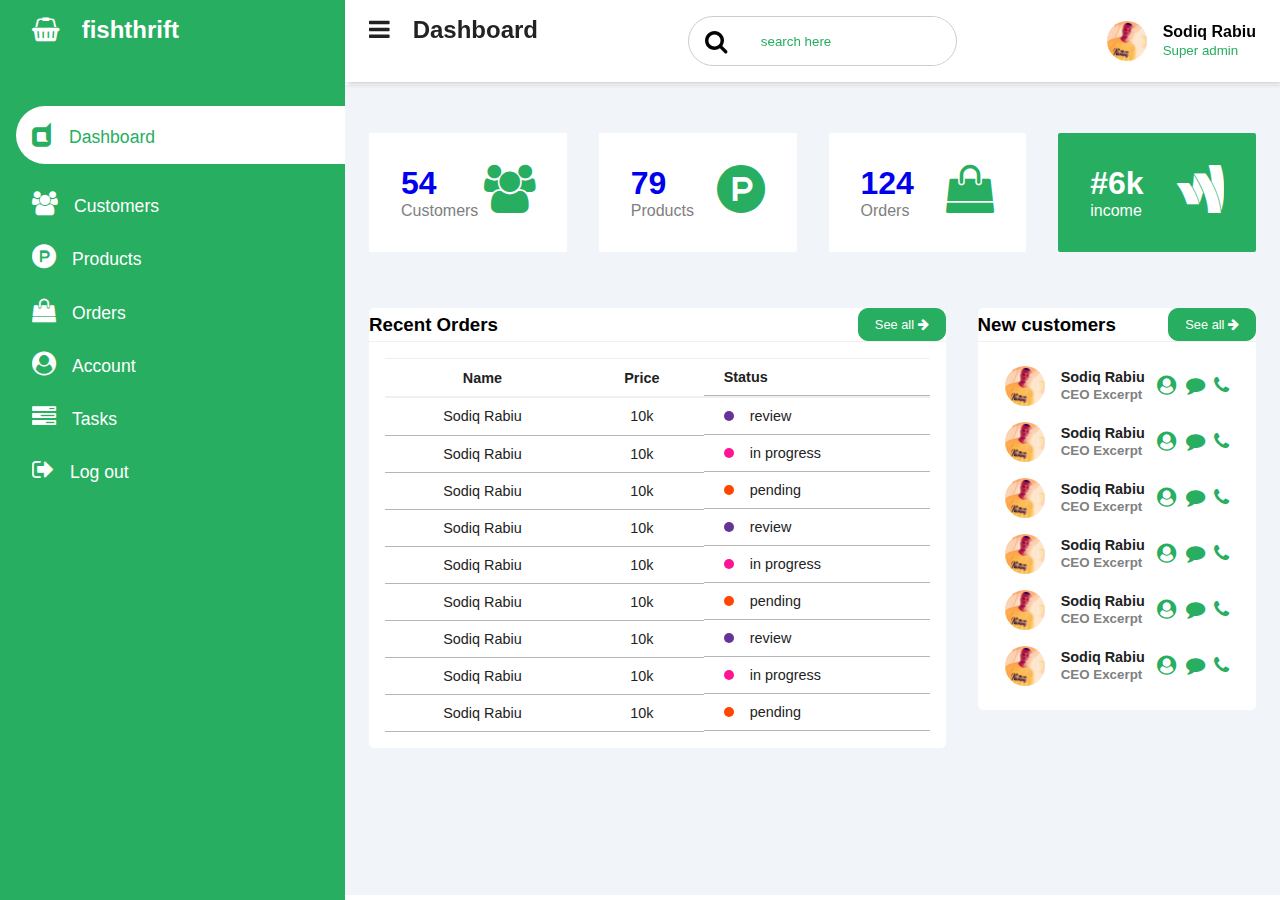
<file: index.html>
<!DOCTYPE html>
<html lang="en">
<head>
    <meta charset="UTF-8">
    <meta http-equiv="X-UA-Compatible" content="IE=edge">
    <meta name="viewport" content="width=device-width, initial-scale=1, maximum-scale=1">

    <link rel="stylesheet" href="https://stackpath.bootstrapcdn.com/font-awesome/4.7.0/css/font-awesome.min.css">

    <link rel="stylesheet" href="adm.css">
    <title>smoke fish</title>
</head>
<body>

    <input type="checkbox" id="nav-toggle">
    <div class="sidebar">
        <div class="sidebar-brand">
            <h2><span class="fa fa-shopping-basket"></span> <span> fishthrift </span></h2>
        </div>

        <div class="sidebar-menu">
            <ul>
                <li>
                    <a href="index.html" class="active"><span class="fa fa-dashcube" ></span><span>Dashboard</span></a>
                </li>
                
                <li>
                    <a href="customers.html"><span class="fa fa-users"></span><span>Customers</span></a>
                </li>

                <li>
                    <a href="product.html"><span class="fa fa-product-hunt"></span><span>Products</span></a>
                </li>

                <li>
                    <a href="order.html"><span class="fa fa-shopping-bag"></span><span>Orders</span></a>
                </li>

                <li>
                    <a href=""><span class="fa fa-user-circle"></span><span>Account</span></a>
                </li>

                <li>
                    <a href=""><span class="fa fa-tasks"></span><span>Tasks</span></a>
                </li>

                <li>
                    <a href=""><span class="fa fa-sign-out"></span><span>Log out</span></a>
                </li>



            </ul>
        </div>
    </div>
          <div class="main-content">
              <header>
                  <h2>
                      <label for="nav-toggle">
                          <span class="fa fa-bars"></span>
                      </label>

                      Dashboard
                  </h2>

                  <div class="search-wrapper">
                      <span class="fa fa-search"></span>
                      <input type="search" placeholder="search here">
                  </div>

                  <div class="user-wrapper">
                      <img src="./images/ishola1.jpg" width="40px" height="40px" alt="">
                        
                      <div>
                          <h4>Sodiq Rabiu</h4>
                          <small>Super admin</small>
                      </div>
                  </div>
              </header>

              <main>
                  <div class="cards">
                      <div class="card-single">
                          <div>
                            <a href="customers.html"><h1>54</h1>
                              <span>Customers</span></a>
                          </div>
                          <div>
                          <span class="fa fa-users"></span>
                      </div>
                  </div>
                  
                  <div class="card-single">
                    <div>
                      <a href="product.html">  <h1>79</h1>
                        <span>Products</span></a>
                    </div>
                    <div>
                    <span class="fa fa-product-hunt"></span>
                </div>
            </div>

            
            
            <div class="card-single">
                <div>
                    <a href="order.html"><h1>124</h1>
                    <span>Orders</span></a>
                </div>
                <div>
                <span class="fa fa-shopping-bag"></span>
            </div>
        </div>
        
        <div class="card-single">
            <div>
                <h1>#6k</h1>
                <span>income</span>
            </div>
            <div>
            <span class="fa fa-google-wallet"></span>
        </div>
    </div>
</div>


            <div class="recent-grid">
                   
                <div class="projects">
                   <div class="card">
                     <div class="card-header">
                            <h3>Recent Orders</h3>

                         <a href="order.html">   <button>See all <span class="fa fa-arrow-right"></span></button></a>
                     </div>

                     <div class="card-body">
                        <div class="table-resposible">
                         <table width="100%">
                            
                             <thead>
                                 <tr>
                                     <td>Name</td>
                                     <td>Price</td>
                                     <td>Status</td>
                                 </tr>
                             </thead>

                             <tbody>

                                   <tr>
                                       <td>Sodiq Rabiu</td>
                                       <td>10k </td>
                                        <td><span class="status purple"></span>
                                        review
                                        </td>
                                   </tr>

                                   <tr>
                                   <td>Sodiq Rabiu</td>
                                   <td>10k</td>
                                   <td>
                                     <span class="status pink"></span>
                                     in progress
                                    </td>
                                   </tr>

                                   <tr>
                                    <td>Sodiq Rabiu </td>
                                    <td>10k </td>
                                    <td>
                                        <span class="status orange"></span>
                                    pending
                                    </td>
                                   </tr>
 
       
                                   

                                   <tr>
                                       <td>Sodiq Rabiu</td>
                                       <td>10k </td>
                                        <td><span class="status purple"></span>
                                        review
                                        </td>
                                   </tr>

                                   <tr>
                                   <td>Sodiq Rabiu</td>
                                   <td>10k</td>
                                   <td>
                                     <span class="status pink"></span>
                                     in progress
                                    </td>
                                   </tr>

                                   <tr>
                                    <td>Sodiq Rabiu </td>
                                    <td>10k </td>
                                    <td>
                                        <span class="status orange"></span>
                                    pending
                                    </td>
                                   </tr>       


                                   

                                <tr>
                                    <td>Sodiq Rabiu</td>
                                    <td>10k </td>
                                     <td><span class="status purple"></span>
                                     review
                                     </td>
                                </tr>

                                <tr>
                                <td>Sodiq Rabiu</td>
                                <td>10k</td>
                                <td>
                                  <span class="status pink"></span>
                                  in progress
                                 </td>
                                </tr>

                                <tr>
                                 <td>Sodiq Rabiu </td>
                                 <td>10k </td>
                                 <td>
                                     <span class="status orange"></span>
                                 pending
                                 </td>
                                </tr>     




                             </tbody>
                         </table>

                         </div>
                     </div>
                   </div>
                </div>

                <div class="customers">

                    <div class="card">
                        <div class="card-header">
                               <h3>New customers</h3>
   
                              <a href="customers.html"> <button>See all <span class="fa fa-arrow-right"></span></button></a>
                        </div>
   
                        <div class="card-body">

                            <div class="customer">
                                <div class="info">

                                <img src="./images/ishola1.jpg" width="40px" height="40px" alt="">

                                    <div>
                                        <h4>Sodiq Rabiu</h4>
                                        <small>CEO Excerpt</small>
                                    </div>
                           </div>
                           <div class="contact">
                               <span class="fa fa-user-circle"></span>
                               <span class="fa fa-comment"></span>
                               <span class="fa fa-phone"></span>
                           </div>
                        </div>


                        <div class="customer">
                            <div class="info">                                
                            <img src="./images/ishola1.jpg" width="40px" height="40px" alt="">
                                <div>

                                    <h4>Sodiq Rabiu</h4>
                                    <small>CEO Excerpt</small>
                                </div>
                       </div>
                       <div class="contact">
                           <span class="fa fa-user-circle"></span>
                           <span class="fa fa-comment"></span>
                           <span class="fa fa-phone"></span>
                       </div>
                    </div>
                

                    <div class="customer">
                                <div class="info">

                        <img src="./images/ishola1.jpg" width="40px" height="40px" alt="">
                                    <div>

                                <h4>Sodiq Rabiu</h4>
                                <small>CEO Excerpt</small>
                            </div>
                   </div>
                   <div class="contact">
                       <span class="fa fa-user-circle"></span>
                       <span class="fa fa-comment"></span>
                       <span class="fa fa-phone"></span>
                   </div>
                </div>
            

                <div class="customer">
                    <div class="info">

                    <img src="./images/ishola1.jpg" width="40px" height="40px" alt="">
                        <div>

                            <h4>Sodiq Rabiu</h4>
                            <small>CEO Excerpt</small>
                        </div>
               </div>
               <div class="contact">
                   <span class="fa fa-user-circle"></span>
                   <span class="fa fa-comment"></span>
                   <span class="fa fa-phone"></span>
               </div>
            </div>
        

            <div class="customer">
                        <div class="info">

                <img src="./images/ishola1.jpg" width="40px" height="40px" alt="">
                            <div>

                        <h4>Sodiq Rabiu</h4>
                        <small>CEO Excerpt</small>
                    </div>
           </div>
           <div class="contact">
               <span class="fa fa-user-circle"></span>
               <span class="fa fa-comment"></span>
               <span class="fa fa-phone"></span>
           </div>
        </div>

        
        <div class="customer">
            <div class="info">

    <img src="./images/ishola1.jpg" width="40px" height="40px" alt="">
                <div>

            <h4>Sodiq Rabiu</h4>
            <small>CEO Excerpt</small>
        </div>
</div>
<div class="contact">
   <span class="fa fa-user-circle"></span>
   <span class="fa fa-comment"></span>
   <span class="fa fa-phone"></span>
</div>
</div>
    



                    </div>

                </div>
            </div>
          </div>

              </main>

          </div>
</body>
</html>
</file>
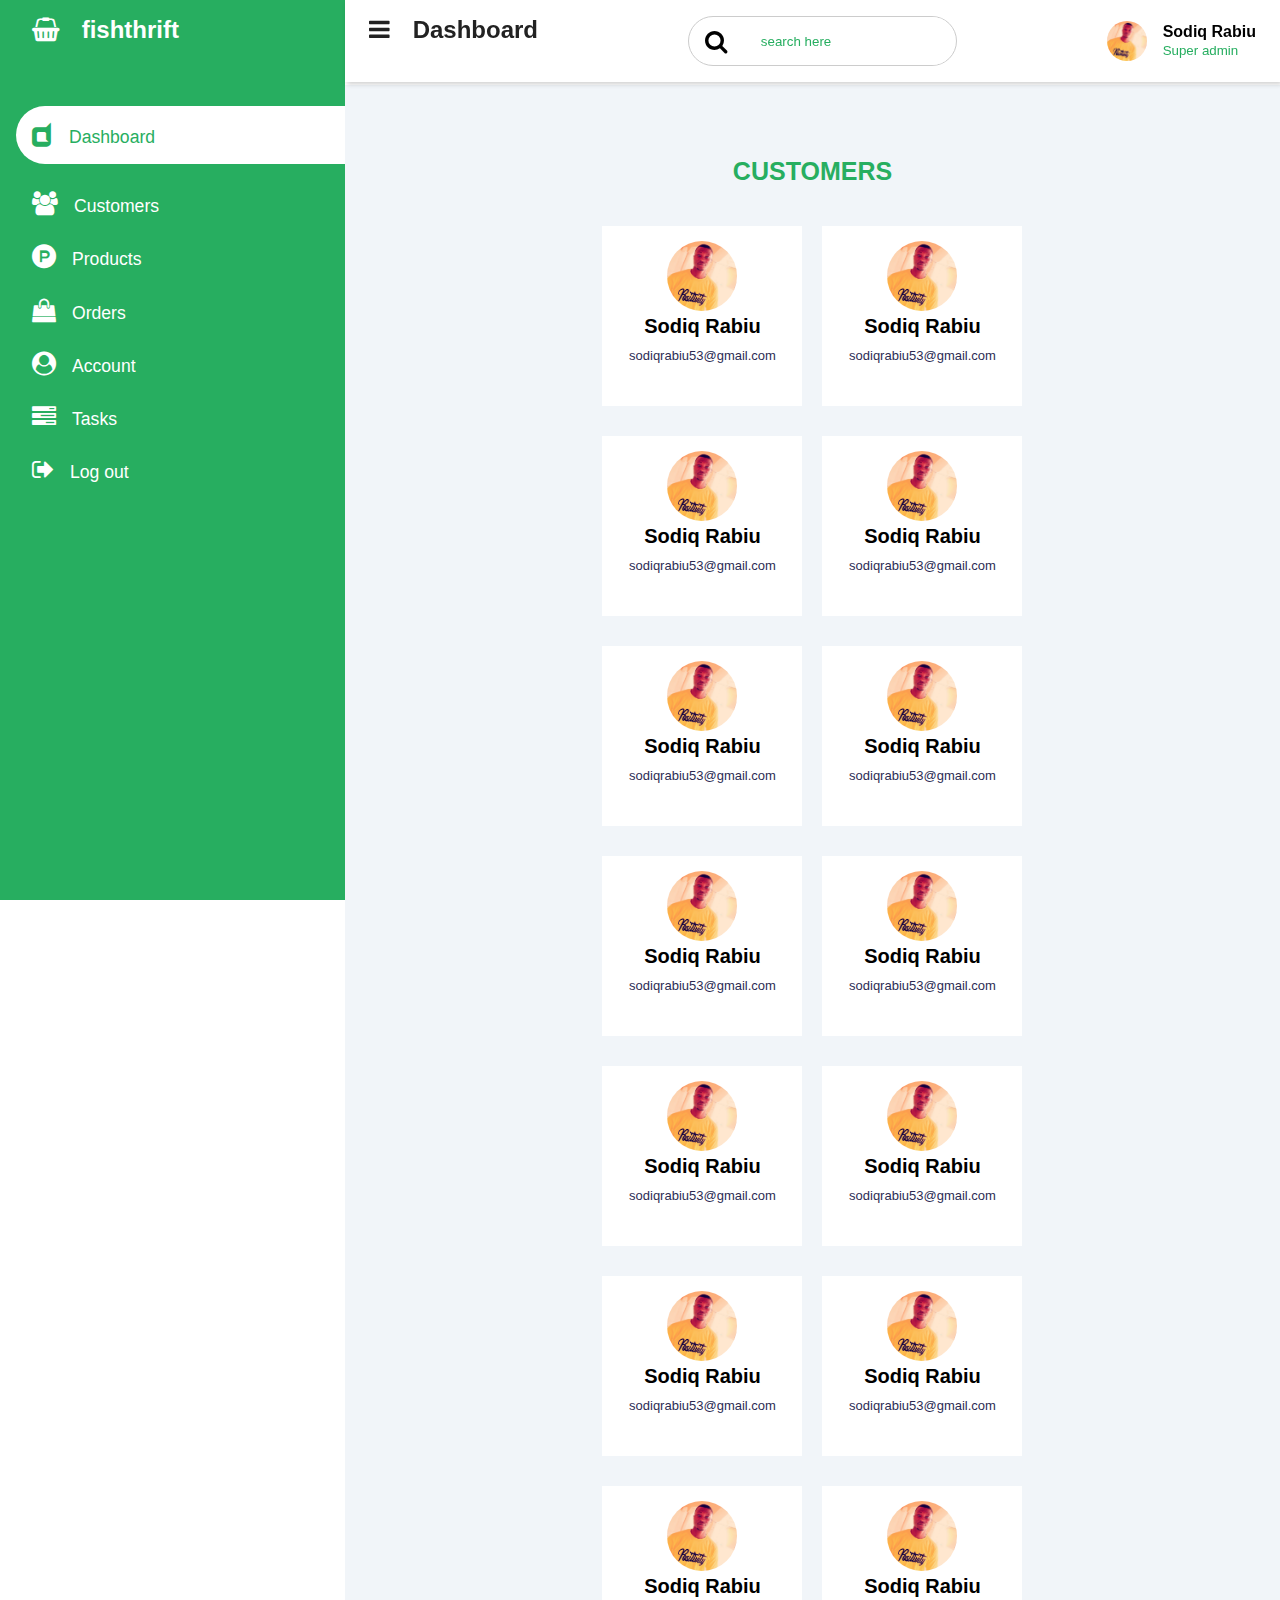
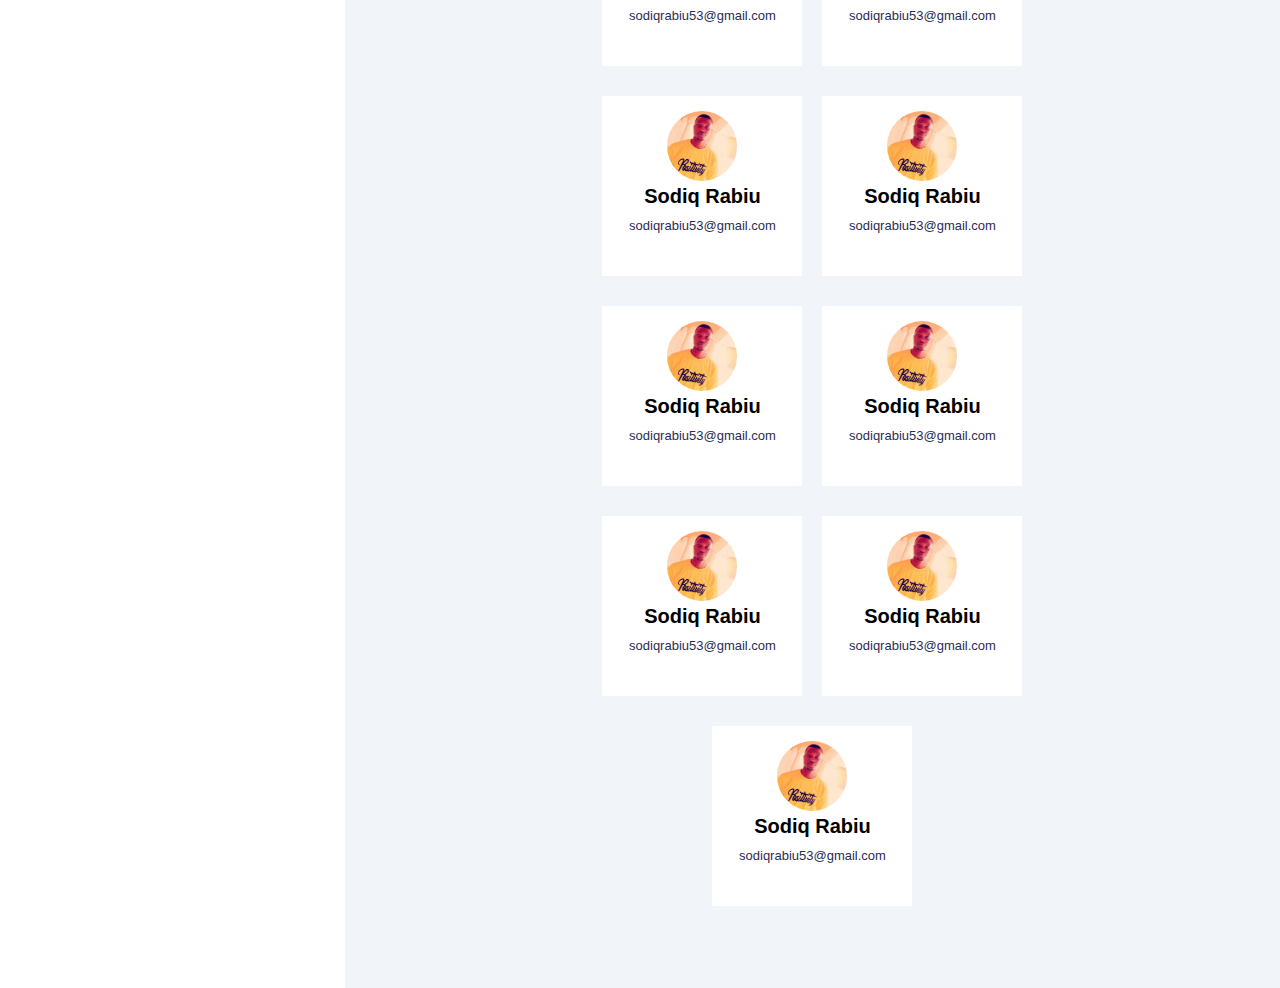
<file: customers.html>
<!DOCTYPE html>
<html lang="en">
<head>
    <meta charset="UTF-8">
    <meta http-equiv="X-UA-Compatible" content="IE=edge">
    <meta name="viewport" content="width=device-width, initial-scale=1, maximum-scale=1">

    <link rel="stylesheet" href="https://stackpath.bootstrapcdn.com/font-awesome/4.7.0/css/font-awesome.min.css">

    <link rel="stylesheet" href="adm.css">
    <title>Customers</title>
</head>
<body>

    <input type="checkbox" id="nav-toggle">
    <div class="sidebar">
        <div class="sidebar-brand">
            <h2><span class="fa fa-shopping-basket"></span> <span> fishthrift </span></h2>
        </div>

        <div class="sidebar-menu">
            <ul>
                <li>
                    <a href="index.html" class="active"><span class="fa fa-dashcube" ></span><span>Dashboard</span></a>
                </li>
                
                <li>
                    <a href="customers.html"><span class="fa fa-users"></span><span>Customers</span></a>
                </li>

                <li>
                    <a href="product.html"><span class="fa fa-product-hunt"></span><span>Products</span></a>
                </li>

                <li>
                    <a href="order.html"><span class="fa fa-shopping-bag"></span><span>Orders</span></a>
                </li>

                <li>
                    <a href=""><span class="fa fa-user-circle"></span><span>Account</span></a>
                </li>

                <li>
                    <a href=""><span class="fa fa-tasks"></span><span>Tasks</span></a>
                </li>

                <li>
                    <a href=""><span class="fa fa-sign-out"></span><span>Log out</span></a>
                </li>



            </ul>
        </div>
    </div>
          <div class="main-content">
              <header>
                  <h2>
                      <label for="nav-toggle">
                          <span class="fa fa-bars"></span>
                      </label>

                      Dashboard
                  </h2>

                  <div class="search-wrapper">
                      <span class="fa fa-search"></span>
                      <input type="search" placeholder="search here">
                  </div>

                  <div class="user-wrapper">
                      <img src="./images/ishola1.jpg" width="40px" height="40px" alt="">
                        
                      <div>
                          <h4>Sodiq Rabiu</h4>
                          <small>Super admin</small>
                      </div>
                  </div>
              </header>



              <main>

                
             <div class="container2">
                 <div class="team-container">
                     <div class="text">Customers</div>

                 </div>
                 <div class="row">

                     <div class="profile-card">
                      <a href="profile.html">   <div class="profile-content">
                             <div class="profile-image">
                                 <img src="./images/ishola1.jpg" alt="first user">
                             </div>
                             <div class="desc">
                                 <h2>Sodiq Rabiu</h2>
                                 <p>sodiqrabiu53@gmail.com</p>
                             </div>
                             
                         </div>
                        </a>
                     </div>


                     
                     <div class="profile-card">
                      <a href="profile.html">  <div class="profile-content">
                            <div class="profile-image">
                                <img src="./images/ishola1.jpg" alt="first user">
                            </div>
                            <div class="desc">
                                <h2>Sodiq Rabiu</h2>
                                <p>sodiqrabiu53@gmail.com</p>
                            </div>
                            
                        </div>
                    </a>
                    </div>

                    
                     
                    <div class="profile-card">
                      <a href="profile.html">  <div class="profile-content">
                            <div class="profile-image">
                                <img src="./images/ishola1.jpg" alt="first user">
                            </div>
                            <div class="desc">
                                <h2>Sodiq Rabiu</h2>
                                <p>sodiqrabiu53@gmail.com</p>
                            </div>
                            
                        </div>
                    </a>
                    </div>


                    
                     
                    <div class="profile-card">
                       <a href="profile.html"> <div class="profile-content">
                            <div class="profile-image">
                                <img src="./images/ishola1.jpg" alt="first user">
                            </div>
                            <div class="desc">
                                <h2>Sodiq Rabiu</h2>
                                <p>sodiqrabiu53@gmail.com</p>
                            </div>
                            
                        </div>
                    </a>
                    </div>


                    
                     
                    <div class="profile-card">
                        <a href="profile.html"><div class="profile-content">
                            <div class="profile-image">
                                <img src="./images/ishola1.jpg" alt="first user">
                            </div>
                            <div class="desc">
                                <h2>Sodiq Rabiu</h2>
                                <p>sodiqrabiu53@gmail.com</p>
                            </div>
                            
                        </div>
                    </a>
                    </div>


                    
                     
                    <div class="profile-card">
                       <a href="profile.html"> <div class="profile-content">
                            <div class="profile-image">
                                <img src="./images/ishola1.jpg" alt="first user">
                            </div>
                            <div class="desc">
                                <h2>Sodiq Rabiu</h2>
                                <p>sodiqrabiu53@gmail.com</p>
                            </div>
                            
                        </div>
                    </a>
                    </div>


                    
                     
                    <div class="profile-card">
                       <a href="profile.html"><div class="profile-content">
                            <div class="profile-image">
                                <img src="./images/ishola1.jpg" alt="first user">
                            </div>
                            <div class="desc">
                                <h2>Sodiq Rabiu</h2>
                                <p>sodiqrabiu53@gmail.com</p>
                            </div>
                            
                        </div>
                    </a>
                    </div>


                    
                     
                    <div class="profile-card">
                       <a href="profile.html"><div class="profile-content">
                            <div class="profile-image">
                                <img src="./images/ishola1.jpg" alt="first user">
                            </div>
                            <div class="desc">
                                <h2>Sodiq Rabiu</h2>
                                <p>sodiqrabiu53@gmail.com</p>
                            </div>
                            
                        </div>
                    </a>
                    </div>


                    
                     
                    <div class="profile-card">
                       <a href="profile.html"> <div class="profile-content">
                            <div class="profile-image">
                                <img src="./images/ishola1.jpg" alt="first user">
                            </div>
                            <div class="desc">
                                <h2>Sodiq Rabiu</h2>
                                <p>sodiqrabiu53@gmail.com</p>
                            </div>
                            
                        </div>
                    </a>
                    </div>


                    
                     
                    <div class="profile-card">
                      <a href="profile.html"><div class="profile-content">
                            <div class="profile-image">
                                <img src="./images/ishola1.jpg" alt="first user">
                            </div>
                            <div class="desc">
                                <h2>Sodiq Rabiu</h2>
                                <p>sodiqrabiu53@gmail.com</p>
                            </div>
                            
                        </div>
                        </a>
                    </div>


                    
                     
                    <div class="profile-card">
                        <a href="profile.html">  <div class="profile-content">
                            <div class="profile-image">
                                <img src="./images/ishola1.jpg" alt="first user">
                            </div>
                            <div class="desc">
                                <h2>Sodiq Rabiu</h2>
                                <p>sodiqrabiu53@gmail.com</p>
                            </div>
                            
                        </div>
                        </a>
                    </div>

                    
                     
                    <div class="profile-card">
                        <a href="profile.html"> <div class="profile-content">
                            <div class="profile-image">
                                <img src="./images/ishola1.jpg" alt="first user">
                            </div>
                            <div class="desc">
                                <h2>Sodiq Rabiu</h2>
                                <p>sodiqrabiu53@gmail.com</p>
                            </div>
                            
                        </div>
                        </a>
                    </div>

                    
                     
                    <div class="profile-card">
                        <a href="profile.html"> <div class="profile-content">
                            <div class="profile-image">
                                <img src="./images/ishola1.jpg" alt="first user">
                            </div>
                            <div class="desc">
                                <h2>Sodiq Rabiu</h2>
                                <p>sodiqrabiu53@gmail.com</p>
                            </div>
                            
                        </div>
                        </a>
                    </div>

                    
                     
                    <div class="profile-card">
                        <a href="profile.html"> <div class="profile-content">
                            <div class="profile-image">
                                <img src="./images/ishola1.jpg" alt="first user">
                            </div>
                            <div class="desc">
                                <h2>Sodiq Rabiu</h2>
                                <p>sodiqrabiu53@gmail.com</p>
                            </div>
                            
                        </div>
                        </a>
                    </div>

                    
                     
                    <div class="profile-card">
                        <a href="profile.html"> <div class="profile-content">
                            <div class="profile-image">
                                <img src="./images/ishola1.jpg" alt="first user">
                            </div>
                            <div class="desc">
                                <h2>Sodiq Rabiu</h2>
                                <p>sodiqrabiu53@gmail.com</p>
                            </div>
                            
                        </div>
                        </a>
                    </div>

                    
                     
                    <div class="profile-card">
                        <a href="profile.html"> <div class="profile-content">
                            <div class="profile-image">
                                <img src="./images/ishola1.jpg" alt="first user">
                            </div>
                            <div class="desc">
                                <h2>Sodiq Rabiu</h2>
                                <p>sodiqrabiu53@gmail.com</p>
                            </div>
                            
                        </div>
                        </a>
                    </div>


                    
                     
                    <div class="profile-card">
                        <a href="profile.html"> <div class="profile-content">
                            <div class="profile-image">
                                <img src="./images/ishola1.jpg" alt="first user">
                            </div>
                            <div class="desc">
                                <h2>Sodiq Rabiu</h2>
                                <p>sodiqrabiu53@gmail.com</p>
                            </div>
                            
                        </div>
                        </a>
                    </div>

                    
                     
                    <div class="profile-card">
                        <a href="profile.html"> <div class="profile-content">
                            <div class="profile-image">
                                <img src="./images/ishola1.jpg" alt="first user">
                            </div>
                            <div class="desc">
                                <h2>Sodiq Rabiu</h2>
                                <p>sodiqrabiu53@gmail.com</p>
                            </div>
                            
                        </div>
                        </a>
                    </div>

                    
                     
                    <div class="profile-card">
                        <a href="profile.html">  <div class="profile-content">
                            <div class="profile-image">
                                <img src="./images/ishola1.jpg" alt="first user">
                            </div>
                            <div class="desc">
                                <h2>Sodiq Rabiu</h2>
                                <p>sodiqrabiu53@gmail.com</p>
                            </div>
                            
                        </div>
                        </a>
                    </div>

                    
                     
                    <div class="profile-card">
                        <a href="profile.html">  <div class="profile-content">
                            <div class="profile-image">
                                <img src="./images/ishola1.jpg" alt="first user">
                            </div>
                            <div class="desc">
                                <h2>Sodiq Rabiu</h2>
                                <p>sodiqrabiu53@gmail.com</p>
                            </div>
                            
                        </div>
                        </a>
                    </div>


                    
                     
                    <div class="profile-card">
                        <a href="profile.html"> <div class="profile-content">
                            <div class="profile-image">
                                <img src="./images/ishola1.jpg" alt="first user">
                            </div>
                            <div class="desc">
                                <h2>Sodiq Rabiu</h2>
                                <p>sodiqrabiu53@gmail.com</p>
                            </div>
                            
                        </div>
                        </a>
                    </div>



                 </div>
             </div>

              </main>









          </div>





</body>
</html>
</file>
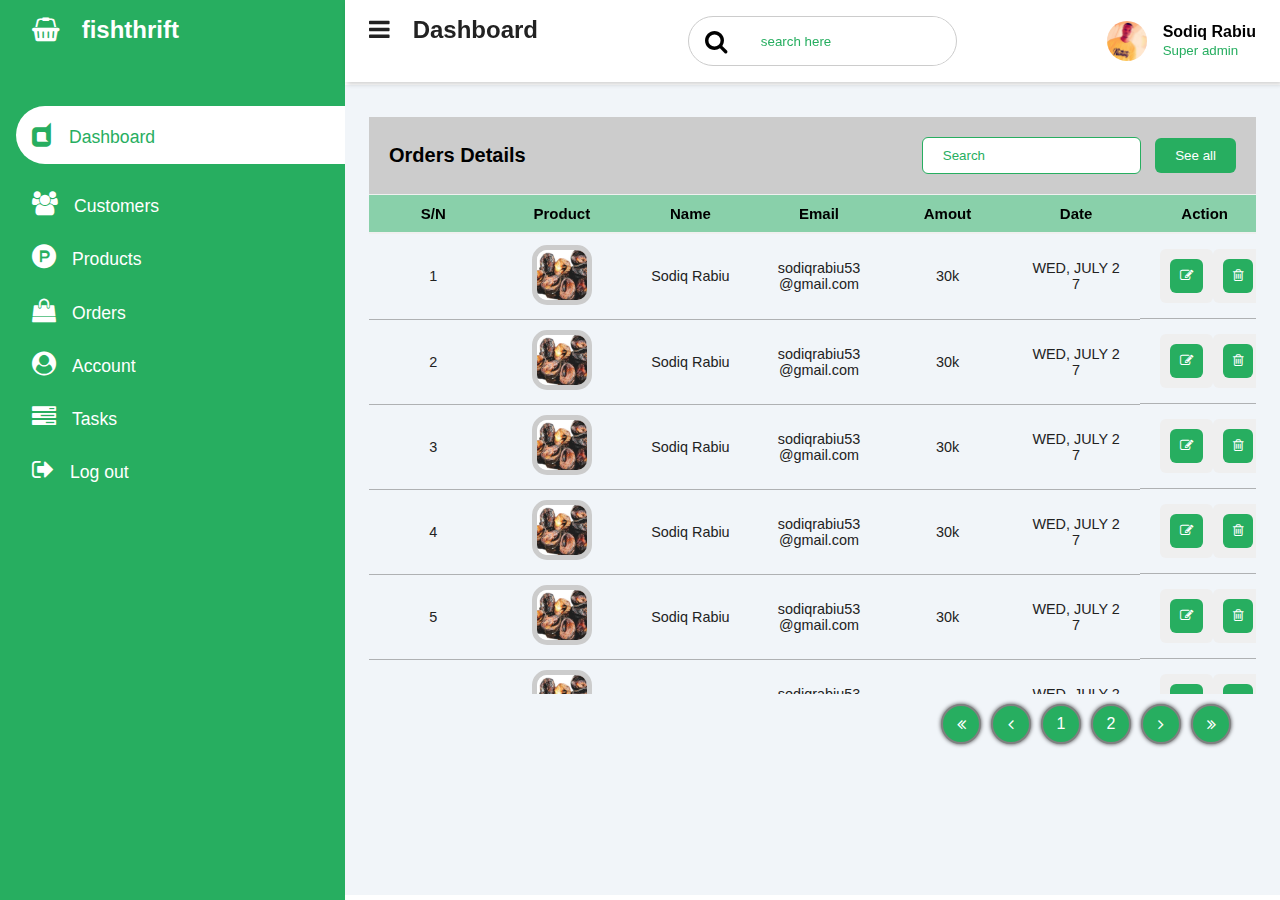
<file: order.html>
<!DOCTYPE html>
<html lang="en">
<head>
    <meta charset="UTF-8">
    <meta http-equiv="X-UA-Compatible" content="IE=edge">
    <meta name="viewport" content="width=device-width, initial-scale=1, maximum-scale=1">

    <link rel="stylesheet" href="https://stackpath.bootstrapcdn.com/font-awesome/4.7.0/css/font-awesome.min.css">

    <link rel="stylesheet" href="adm.css">
    <title>Order</title>
</head>
<body>

    <input type="checkbox" id="nav-toggle">
    <div class="sidebar">
        <div class="sidebar-brand">
            <h2><span class="fa fa-shopping-basket"></span> <span> fishthrift </span></h2>
        </div>

        <div class="sidebar-menu">
            <ul>
                <li>
                    <a href="index.html" class="active"><span class="fa fa-dashcube" ></span><span>Dashboard</span></a>
                </li>
                
                <li>
                    <a href="customers.html"><span class="fa fa-users"></span><span>Customers</span></a>
                </li>

                <li>
                    <a href="product.html"><span class="fa fa-product-hunt"></span><span>Products</span></a>
                </li>

                <li>
                    <a href="order.html"><span class="fa fa-shopping-bag"></span><span>Orders</span></a>
                </li>

                <li>
                    <a href=""><span class="fa fa-user-circle"></span><span>Account</span></a>
                </li>

                <li>
                    <a href=""><span class="fa fa-tasks"></span><span>Tasks</span></a>
                </li>

                <li>
                    <a href=""><span class="fa fa-sign-out"></span><span>Log out</span></a>
                </li>



            </ul>
        </div>
    </div>
          <div class="main-content">
              <header>
                  <h2>
                      <label for="nav-toggle">
                          <span class="fa fa-bars"></span>
                      </label>

                      Dashboard
                  </h2>

                  <div class="search-wrapper">
                      <span class="fa fa-search"></span>
                      <input type="search" placeholder="search here">
                  </div>

                  <div class="user-wrapper">
                      <img src="./images/ishola1.jpg" width="40px" height="40px" alt="">
                        
                      <div>
                          <h4>Sodiq Rabiu</h4>
                          <small>Super admin</small>
                      </div>
                  </div>
              </header>

              <main>


                <div class="table4">
                    <div class="table-header">
                        <p>Orders Details</p>
                        <div>
                            <input type="text" placeholder="Search">
                            <button class="add-new">See all</button>
                        </div>
                    </div>

                    <div class="table-section">
                        <table>
                            <thead>
                                <tr>
                                    <th>S/N</th>
                                    <th>Product</th>
                                    <th>Name</th>
                                    <th>Email</th>
                                    <th>Amout</th>
                                    <th>Date</th>
                                    <th>Action</th>
                                </tr>
                            </thead>
                            <tbody>
                                <tr>
                                <td>1</td>
                                <td><img src="./images/images (87).jpeg" alt=""></td>
                                <td>Sodiq Rabiu</td>
                                <td>sodiqrabiu53@gmail.com</td>
                                <td>30k</td>
                                <td>WED, JULY 27</td>
                                <td>
                                    <button><i class="fa fa-pencil-square-o"></i></button> <br> <br><br><br>
                                    <button><i class="fa fa-trash-o"></i></button>
                                </td>
                            </tr>

                            <tr>
                                <td>2</td>
                                <td><img src="./images/images (87).jpeg" alt=""></td>
                                <td>Sodiq Rabiu</td>
                                <td>sodiqrabiu53@gmail.com</td>
                                <td>30k</td>
                                <td>WED, JULY 27</td>
                                <td>
                                    <button><i class="fa fa-pencil-square-o"></i></button> <br> <br><br><br>
                                    <button><i class="fa fa-trash-o"></i></button>
                                </td>
                            </tr>

                            <tr>
                                <td>3</td>
                                <td><img src="./images/images (87).jpeg" alt=""></td>
                                <td>Sodiq Rabiu</td>
                                <td>sodiqrabiu53@gmail.com</td>
                                <td>30k</td>
                                <td>WED, JULY 27</td>
                                <td>
                                    <button><i class="fa fa-pencil-square-o"></i></button> <br> <br><br><br>
                                    <button><i class="fa fa-trash-o"></i></button>
                                </td>
                            </tr>

                            <tr>
                                <td>4</td>
                                <td><img src="./images/images (87).jpeg" alt=""></td>
                                <td>Sodiq Rabiu</td>
                                <td>sodiqrabiu53@gmail.com</td>
                                <td>30k</td>
                                <td>WED, JULY 27</td>
                                <td>
                                    <button><i class="fa fa-pencil-square-o"></i></button> <br> <br><br><br>
                                    <button><i class="fa fa-trash-o"></i></button>
                                </td>
                            </tr>

                            <tr>
                                <td>5</td>
                                <td><img src="./images/images (87).jpeg" alt=""></td>
                                <td>Sodiq Rabiu</td>
                                <td>sodiqrabiu53@gmail.com</td>
                                <td>30k</td>
                                <td>WED, JULY 27</td>
                                <td>
                                    <button><i class="fa fa-pencil-square-o"></i></button> <br> <br><br><br>
                                    <button><i class="fa fa-trash-o"></i></button>
                                </td>
                            </tr>

                            <tr>
                                <td>6</td>
                                <td><img src="./images/images (87).jpeg" alt=""></td>
                                <td>Sodiq Rabiu</td>
                                <td>sodiqrabiu53@gmail.com</td>
                                <td>30k</td>
                                <td>WED, JULY 27</td>
                                <td>
                                    <button><i class="fa fa-pencil-square-o"></i></button> <br> <br><br><br>
                                    <button><i class="fa fa-trash-o"></i></button>
                                </td>
                            </tr>

                            <tr>
                                <td>7</td>
                                <td><img src="./images/images (87).jpeg" alt=""></td>
                                <td>Sodiq Rabiu</td>
                                <td>sodiqrabiu53@gmail.com</td>
                                <td>30k</td>
                                <td>WED, JULY 27</td>
                                <td>
                                    <button><i class="fa fa-pencil-square-o"></i></button> <br> <br><br><br>
                                    <button><i class="fa fa-trash-o"></i></button>
                                </td>
                            </tr>

                            <tr>
                                <td>8</td>
                                <td><img src="./images/images (87).jpeg" alt=""></td>
                                <td>Sodiq Rabiu</td>
                                <td>sodiqrabiu53@gmail.com</td>
                                <td>30k</td>
                                <td>WED, JULY 27</td>
                                <td>
                                    <button><i class="fa fa-pencil-square-o"></i></button> <br> <br><br><br>
                                    <button><i class="fa fa-trash-o"></i></button>
                                </td>
                            </tr>

                            <tr>
                                <td>9</td>
                                <td><img src="./images/images (87).jpeg" alt=""></td>
                                <td>Sodiq Rabiu</td>
                                <td>sodiqrabiu53@gmail.com</td>
                                <td>30k</td>
                                <td>WED, JULY 27</td>
                                <td>
                                    <button><i class="fa fa-pencil-square-o"></i></button> <br> <br><br><br>
                                    <button><i class="fa fa-trash-o"></i></button>
                                </td>
                            </tr>

                            </tbody>
                        </table>
                    </div>
                    <div class="pagination">
                        <div><i class="fa fa-angle-double-left"></i></div>
                        <div><i class="fa fa-angle-left"></i></div>
                        <div>1</div>
                        <div>2</div>
                        <div><i class="fa fa-angle-right"></i></div>
                        <div><i class="fa fa-angle-double-right"></i></div>
                    </div>
                </div>



              </main>

          </div>
</body>
</html>
</file>
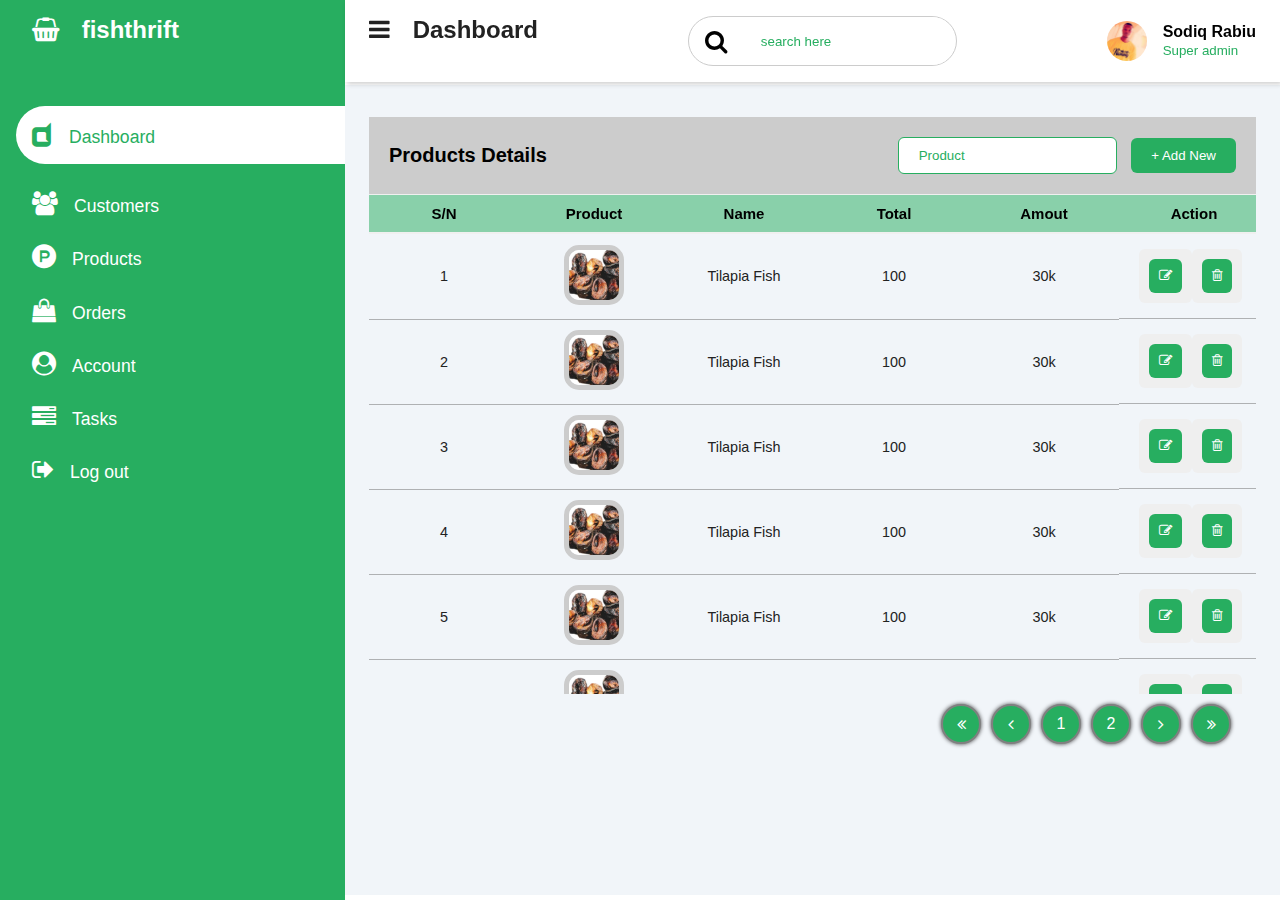
<file: product.html>
<!DOCTYPE html>
<html lang="en">
<head>
    <meta charset="UTF-8">
    <meta http-equiv="X-UA-Compatible" content="IE=edge">
    <meta name="viewport" content="width=device-width, initial-scale=1, maximum-scale=1">

    <link rel="stylesheet" href="https://stackpath.bootstrapcdn.com/font-awesome/4.7.0/css/font-awesome.min.css">

    <link rel="stylesheet" href="adm.css">
    <title>product</title>
</head>
<body>

    <input type="checkbox" id="nav-toggle">
    <div class="sidebar">
        <div class="sidebar-brand">
            <h2><span class="fa fa-shopping-basket"></span> <span> fishthrift </span></h2>
        </div>

        <div class="sidebar-menu">
            <ul>
                <li>
                    <a href="index.html" class="active"><span class="fa fa-dashcube" ></span><span>Dashboard</span></a>
                </li>
                
                <li>
                    <a href="customers.html"><span class="fa fa-users"></span><span>Customers</span></a>
                </li>

                <li>
                    <a href="product.html"><span class="fa fa-product-hunt"></span><span>Products</span></a>
                </li>

                <li>
                    <a href="order.html"><span class="fa fa-shopping-bag"></span><span>Orders</span></a>
                </li>

                <li>
                    <a href=""><span class="fa fa-user-circle"></span><span>Account</span></a>
                </li>

                <li>
                    <a href=""><span class="fa fa-tasks"></span><span>Tasks</span></a>
                </li>

                <li>
                    <a href=""><span class="fa fa-sign-out"></span><span>Log out</span></a>
                </li>



            </ul>
        </div>
    </div>
          <div class="main-content">
              <header>
                  <h2>
                      <label for="nav-toggle">
                          <span class="fa fa-bars"></span>
                      </label>

                      Dashboard
                  </h2>

                  <div class="search-wrapper">
                      <span class="fa fa-search"></span>
                      <input type="search" placeholder="search here">
                  </div>

                  <div class="user-wrapper">
                      <img src="./images/ishola1.jpg" width="40px" height="40px" alt="">
                        
                      <div>
                          <h4>Sodiq Rabiu</h4>
                          <small>Super admin</small>
                      </div>
                  </div>
              </header>

              <main>


                <div class="table4">
                    <div class="table-header">
                        <p>Products Details</p>
                        <div>
                            <input type="text" placeholder="Product">
                            <button class="add-new">+ Add New</button>
                        </div>
                    </div>

                    <div class="table-section">
                        <table>
                            <thead>
                                <tr>
                                    <th>S/N</th>
                                    <th>Product</th>
                                    <th>Name</th>
                                    <th>Total</th>
                                    <th>Amout</th>
                                    <th>Action</th>
                                </tr>
                            </thead>
                            <tbody>
                                <tr>
                                <td>1</td>
                                <td><img src="./images/images (87).jpeg" alt=""></td>
                                <td>Tilapia Fish</td>
                                <td>100</td>
                                <td>30k</td>
                                <td>
                                    <button><i class="fa fa-pencil-square-o"></i></button> <br> <br><br><br>
                                    <button><i class="fa fa-trash-o"></i></button>
                                </td>
                            </tr>

                            <tr>
                                <td>2</td>
                                <td><img src="./images/images (87).jpeg" alt=""></td>
                                <td>Tilapia Fish</td>
                                <td>100</td>
                                <td>30k</td>
                                <td>
                                    <button><i class="fa fa-pencil-square-o"></i></button> <br> <br><br><br>
                                    <button><i class="fa fa-trash-o"></i></button>
                                </td>
                            </tr>

                            <tr>
                                <td>3</td>
                                <td><img src="./images/images (87).jpeg" alt=""></td>
                                <td>Tilapia Fish</td>
                                <td>100</td>
                                <td>30k</td>
                                <td>
                                    <button><i class="fa fa-pencil-square-o"></i></button> <br> <br><br><br>
                                    <button><i class="fa fa-trash-o"></i></button>
                                </td>
                            </tr>

                            <tr>
                                <td>4</td>
                                <td><img src="./images/images (87).jpeg" alt=""></td>
                                <td>Tilapia Fish</td>
                                <td>100</td>
                                <td>30k</td>
                                <td>
                                    <button><i class="fa fa-pencil-square-o"></i></button> <br> <br><br><br>
                                    <button><i class="fa fa-trash-o"></i></button>
                                </td>
                            </tr>

                            <tr>
                                <td>5</td>
                                <td><img src="./images/images (87).jpeg" alt=""></td>
                                <td>Tilapia Fish</td>
                                <td>100</td>
                                <td>30k</td>
                                <td>
                                    <button><i class="fa fa-pencil-square-o"></i></button> <br> <br><br><br>
                                    <button><i class="fa fa-trash-o"></i></button>
                                </td>
                            </tr>

                            <tr>
                                <td>6</td>
                                <td><img src="./images/images (87).jpeg" alt=""></td>
                                <td>Tilapia Fish</td>
                                <td>100</td>
                                <td>30k</td>
                                <td>
                                    <button><i class="fa fa-pencil-square-o"></i></button> <br> <br><br><br>
                                    <button><i class="fa fa-trash-o"></i></button>
                                </td>
                            </tr>

                            <tr>
                                <td>7</td>
                                <td><img src="./images/images (87).jpeg" alt=""></td>
                                <td>Tilapia Fish</td>
                                <td>100</td>
                                <td>30k</td>
                                <td>
                                    <button><i class="fa fa-pencil-square-o"></i></button> <br> <br><br><br>
                                    <button><i class="fa fa-trash-o"></i></button>
                                </td>
                            </tr>

                            <tr>
                                <td>8</td>
                                <td><img src="./images/images (87).jpeg" alt=""></td>
                                <td>Tilapia Fish</td>
                                <td>100</td>
                                <td>30k</td>
                                <td>
                                    <button><i class="fa fa-pencil-square-o"></i></button> <br> <br><br><br>
                                    <button><i class="fa fa-trash-o"></i></button>
                                </td>
                            </tr>

                            <tr>
                                <td>9</td>
                                <td><img src="./images/images (87).jpeg" alt=""></td>
                                <td>Tilapia Fish</td>
                                <td>100</td>
                                <td>30k</td>
                                <td>
                                    <button><i class="fa fa-pencil-square-o"></i></button> <br> <br><br><br>
                                    <button><i class="fa fa-trash-o"></i></button>
                                </td>
                            </tr>

                            </tbody>
                        </table>
                    </div>
                    <div class="pagination">
                        <div><i class="fa fa-angle-double-left"></i></div>
                        <div><i class="fa fa-angle-left"></i></div>
                        <div>1</div>
                        <div>2</div>
                        <div><i class="fa fa-angle-right"></i></div>
                        <div><i class="fa fa-angle-double-right"></i></div>
                    </div>
                </div>



              </main>

          </div>
</body>
</html>
</file>
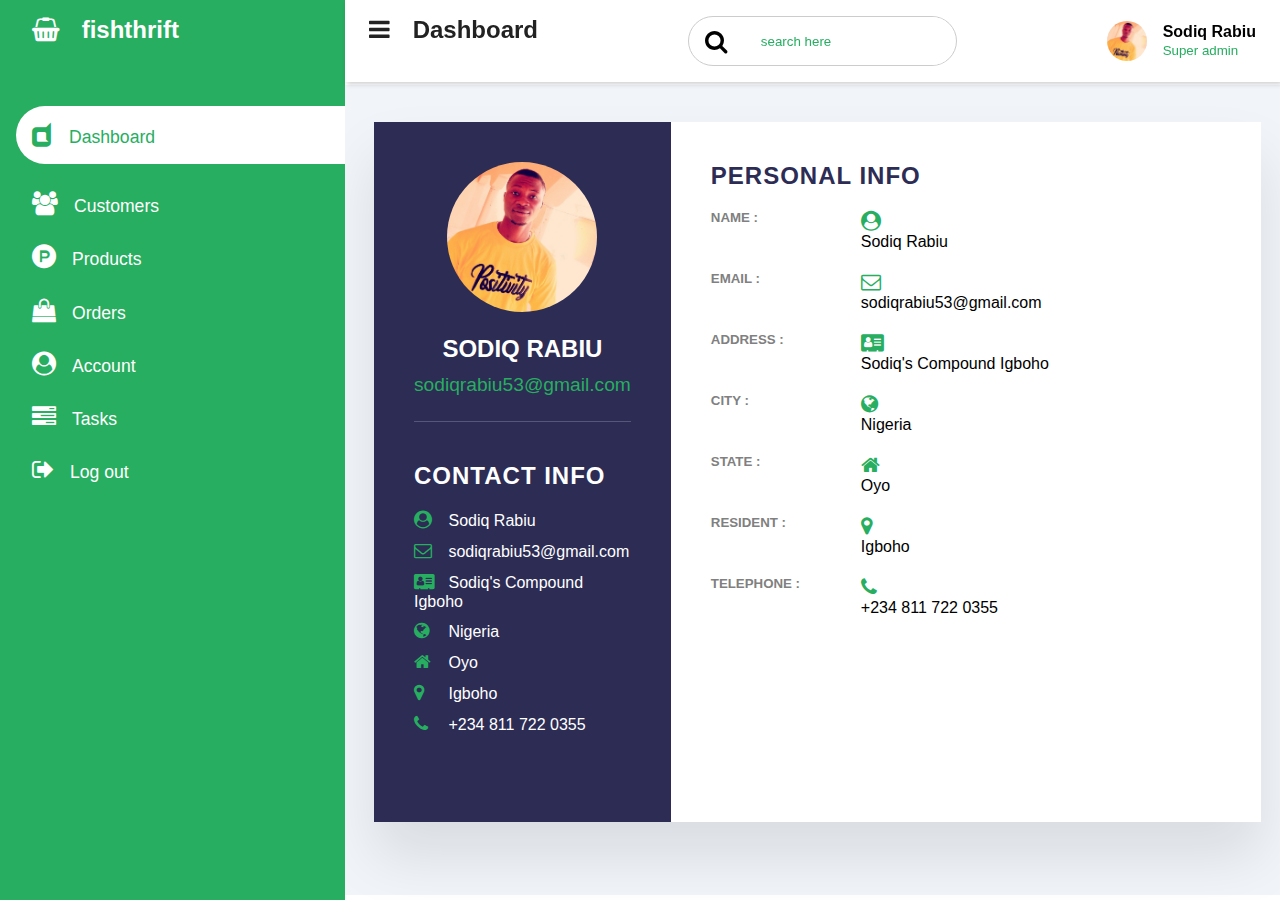
<file: profile.html>
<!DOCTYPE html>
<html lang="en">
<head>
    <meta charset="UTF-8">
    <meta http-equiv="X-UA-Compatible" content="IE=edge">
    <meta name="viewport" content="width=device-width, initial-scale=1, maximum-scale=1">

    <link rel="stylesheet" href="https://stackpath.bootstrapcdn.com/font-awesome/4.7.0/css/font-awesome.min.css">

    <link rel="stylesheet" href="adm.css">
    <title>profile</title>
</head>
<body>

    <input type="checkbox" id="nav-toggle">
    <div class="sidebar">
        <div class="sidebar-brand">
            <h2><span class="fa fa-shopping-basket"></span> <span> fishthrift </span></h2>
        </div>

        <div class="sidebar-menu">
            <ul>
                <li>
                    <a href="index.html" class="active"><span class="fa fa-dashcube" ></span><span>Dashboard</span></a>
                </li>
                
                <li>
                    <a href="customers.html"><span class="fa fa-users"></span><span>Customers</span></a>
                </li>

                <li>
                    <a href="product.html"><span class="fa fa-product-hunt"></span><span>Products</span></a>
                </li>

                <li>
                    <a href="order.html"><span class="fa fa-shopping-bag"></span><span>Orders</span></a>
                </li>

                <li>
                    <a href=""><span class="fa fa-user-circle"></span><span>Account</span></a>
                </li>

                <li>
                    <a href=""><span class="fa fa-tasks"></span><span>Tasks</span></a>
                </li>

                <li>
                    <a href=""><span class="fa fa-sign-out"></span><span>Log out</span></a>
                </li>



            </ul>
        </div>
    </div>
          <div class="main-content">
              <header>
                  <h2>
                      <label for="nav-toggle">
                          <span class="fa fa-bars"></span>
                      </label>

                      Dashboard
                  </h2>

                  <div class="search-wrapper">
                      <span class="fa fa-search"></span>
                      <input type="search" placeholder="search here">
                  </div>

                  <div class="user-wrapper">
                      <img src="./images/ishola1.jpg" width="40px" height="40px" alt="">
                        
                      <div>
                          <h4>Sodiq Rabiu</h4>
                          <small>Super admin</small>
                      </div>
                  </div>
              </header>

              <main>
                
                <div class="container3">
                    <div class="left-side">
                        <div class="profileText">
                            <div class="imgBx">
                                <img src="./images/ishola1.jpg" alt="">
                            </div>
                            <h2>Sodiq Rabiu<br><span>sodiqrabiu53@gmail.com</span></h2>
                        </div>

                        <div class="contactInfo">
                            <h2 class="title">Contact Info</h2>
                            <ul>
                                <li>
                                    <span class="icon"><i class="fa fa-user-circle"  ></i></span>
                                    <span class="text3">Sodiq Rabiu</span>
                                </li>
                                
                                <li>
                                    <span class="icon"><i class="fa fa-envelope-o" ></i></span>
                                    <span class="text3">sodiqrabiu53@gmail.com</span>
                                </li>
                                
                                <li>
                                    <span class="icon"><i class="fa fa-address-card" ></i></span>
                                    <span class="text3">Sodiq's Compound Igboho</span>
                                </li>
                                
                                <li>
                                    <span class="icon"><i class="fa fa-globe" ></i></span>
                                    <span class="text3">Nigeria</span>
                                </li>
                                
                                <li>
                                    <span class="icon"><i class="fa fa-home" ></i></span>
                                    <span class="text3">Oyo</span>
                                </li>
                                
                                <li>
                                    <span class="icon"><i class="fa fa-map-marker" ></i></span>
                                    <span class="text3">Igboho</span>
                                </li>

                                <li>
                                    <span class="icon"><i class="fa fa-phone" ></i></span>
                                    <span class="text3">+234 811 722 0355</span>
                                </li>
                            </ul>
                        </div>


                    </div>


                    <div class="right-side">
                        <div class="about3">
                            <h2 class="title3">Personal Info</h2>
                            <div class="box3">
                                <div class="year-company">
                                    <h5>Name : </h5>
                                    <h5></h5>
                                </div>
                                <div class="text3">
                                    <h4><i class="fa fa-user-circle"  ></i></h4>
                                    <p>Sodiq Rabiu</p>
                                </div>
                            </div>


                            <div class="box3">
                                <div class="year-company">
                                    <h5>Email : </h5>
                                    <h5></h5>
                                </div>
                                <div class="text3">
                                    <h4><i class="fa fa-envelope-o"  ></i></h4>
                                    <p>sodiqrabiu53@gmail.com</p>
                                </div>
                            </div>

                            <div class="box3">
                                <div class="year-company">
                                    <h5>Address : </h5>
                                    <h5></h5>
                                </div>
                                <div class="text3">
                                    <h4><i class="fa fa-address-card"  ></i></h4>
                                    <p>Sodiq's Compound Igboho</p>
                                </div>
                            </div>

                            <div class="box3">
                                <div class="year-company">
                                    <h5>City : </h5>
                                    <h5></h5>
                                </div>
                                <div class="text3">
                                    <h4><i class="fa fa-globe"  ></i></h4>
                                    <p>Nigeria</p>
                                </div>
                            </div>

                            <div class="box3">
                                <div class="year-company">
                                    <h5>State : </h5>
                                    <h5></h5>
                                </div>
                                <div class="text3">
                                    <h4><i class="fa fa-home"  ></i></h4>
                                    <p>Oyo</p>
                                </div>
                            </div>

                            <div class="box3">
                                <div class="year-company">
                                    <h5>Resident : </h5>
                                    <h5></h5>
                                </div>
                                <div class="text3">
                                    <h4><i class="fa fa-map-marker"  ></i></h4>
                                    <p>Igboho</p>
                                </div>
                            </div>

                            <div class="box3">
                                <div class="year-company">
                                    <h5>Telephone : </h5>
                                    <h5></h5>
                                </div>
                                <div class="text3">
                                    <h4><i class="fa fa-phone"  ></i></h4>
                                    <p>+234 811 722 0355</p>
                                </div>
                            </div>

                            <!--div class="box3">
                                <div class="year-company">
                                    <h5>2019 - present</h5>
                                    <h5>company name</h5>
                                </div>
                                <div class="text3">
                                    <h4>senior developer</h4>
                                    <p>hvlbvjzlvjbfjvlbjdvbljb jfbjbjvblg bfhb fj</p>
                                </div>
                            </div>

                            <div class="box3">
                                <div class="year-company">
                                    <h5>2019 - present</h5>
                                    <h5>company name</h5>
                                </div>
                                <div class="text3">
                                    <h4>senior developer</h4>
                                    <p>hvlbvjzlvjbfjvlbjdvbljb jfbjbjvblg bfhb fj</p>
                                </div>
                            </div>

                            <div class="box3">
                                <div class="year-company">
                                    <h5>2019 - present</h5>
                                    <h5>company name</h5>
                                </div>
                                <div class="text3">
                                    <h4>senior developer</h4>
                                    <p>hvlbvjzlvjbfjvlbjdvbljb jfbjbjvblg bfhb fj</p>
                                </div>
                            </div>

                            <div class="box3">
                                <div class="year-company">
                                    <h5>2019 - present</h5>
                                    <h5>company name</h5>
                                </div>
                                <div class="text3">
                                    <h4>senior developer</h4>
                                    <p>hvlbvjzlvjbfjvlbjdvbljb jfbjbjvblg bfhb fj</p>
                                </div>
                            </div-->

                        </div>
                    </div>
                </div>





              </main>

          </div>
</body>
</html>
</file>
<file: adm.css>
:root{
    
    --green:#27ae60;
    --black:#2c2c54;
}

*{
    padding: 0;
    margin: 0;
    box-sizing: border-box;
    list-style-type: none;
    text-decoration: none;
    font-family: 'Poppins', sans-serif;
}

.sidebar{
    width: 345px;
    position: fixed;
    left: 0;
    top: 0;
    height: 100%;
    background: var(--green) ;
    z-index: 100;
    transition: width 300ms;
}

.sidebar-brand {
    height: 90px;
    padding:1rem 0rem 1rem 2rem;
    color: #fff;
}
.sidebar-brand span{
    display: inline-block;
    padding-right: 1rem;
}

.sidebar-menu{
    margin-top: 1rem;
}

.sidebar-menu li{
    width: 100%;
    margin-bottom: 1.7rem;
    padding-left: 1rem;
}

.sidebar-menu a{
    padding-left: 1rem;
    display: block;
    color: #fff;
    font-size: 1.1rem;
}

.sidebar-menu a.active{
    background: #fff;
    padding-top: 1rem;
    padding-bottom: 1rem;
    color: var(--green);
    border-radius: 30px 0px 0px 30px;
}

.sidebar-menu a span:first-child{
    font-size: 1.5rem;
    padding-right: 1rem;
}

#nav-toggle:checked + .sidebar{
    width: 70px;
}
#nav-toggle:checked + .sidebar .sidebar-brand,
#nav-toggle:checked + .sidebar li{
    padding-left: 1rem;
    text-align: center;
}

#nav-toggle:checked + .sidebar li a{
    padding-left: 0rem;
}

#nav-toggle:checked + .sidebar .sidebar-brand h2 span:last-child,
#nav-toggle:checked + .sidebar li a span:last-child{
    display: none;
}

#nav-toggle:checked ~ .main-content{
    margin-left: 70px;
}

#nav-toggle:checked ~ .main-content header{
    width: calc(100% - 70px);
    left: 70px;
}

.main-content{
    transition: margin-left 300ms;
    margin-left: 345px;
}

header{
    background: #fff;
    display: flex;
    justify-content: space-between;
    padding: 1rem 1.5rem;
    box-shadow: 2px 2px 5px rgba(0, 0, 0, 0.2);
    position: fixed;
    left: 345px;
    width: calc(100% - 345px);
    top: 0;
    z-index: 100;
    transition: left 300ms;
}

#nav-toggle{
    display: none;
}

header h2{
    color: #222;
}

header label span{
    font-size: 1.7rem;
    padding-right: 1rem;
}

.search-wrapper {
    border: 1px solid #ccc;
    border-radius: 30px;
    height: 50px;
    display: flex;
    align-items: center;
    overflow-x: hidden;

}

.search-wrapper span{
    display: inline-block;
    padding: 0rem 1rem;
    font-size: 1.5rem;
}

.search-wrapper input{
    height: 100%;
    padding: .5rem;
    border: none;
    outline: none;

}

.user-wrapper{
    display: flex;
    align-items: center;
}

.user-wrapper img {
    border-radius: 50%;
    margin-right: 1rem;
}

.user-wrapper small{
    display: inline-block;
    color: var(--green);
}

main{
    margin-top: 85px;
    padding: 2rem 1.5rem;
    background: #f1f5f9;
    min-height: calc(100vh - 90px);
}

.cards{
    display: grid;
    grid-template-columns: repeat(4, 1fr);
    grid-gap: 2rem;
    margin-top: 1rem;
}

.card-single {
    display: flex;
    justify-content: space-between;
    background: #fff;
    padding: 2rem;
    border-radius: 2px;
}

.card-single div:last-child span{
    font-size: 3rem;
    color: var(--green);
}

.card-single div:first-child span{
    color: grey;
}

.card-single:last-child{
    background: var(--green);
}

.card-single:last-child h1,
.card-single:last-child div:first-child span,
.card-single:last-child div:last-child span{
    color: #fff;
}

.recent-grid{
    margin-top: 3.5rem;
    display: grid;
    grid-gap: 2rem;
    grid-template-columns: 65% auto;
}

.card {
    background: #fff;
    border-radius: 5px;
}

.card-body {
    padding: 1rem;
}

.card-header{
    display: flex;
    justify-content: space-between;
    align-items: center;
    border-bottom: 1px solid #f0f0f0;
}

.card-header button{
    background: var(--green);
    border-radius: 10px;
    color: #fff;
    font-size: .8rem;
    padding: .5rem 1rem;
    border: 1px solid var(--green);
}

table{
    border-collapse: collapse;
}

thead tr{
    border-top: 1px solid #f0f0f0;
    border-bottom: 2px solid #f0f0f0;
}

thead td{
    font-weight: 700;
}

td{
    padding: .5rem 1rem;
    font-size: .9rem;
    color: #222;
}

td .status{
    display: inline-block;
    height: 10px;
    width: 10px;
    border-radius: 50%;
    margin-right: 1rem;
}

tr td:last-child{
    display: flex;
    align-items: center;
}


.status.purple{
 background: rebeccapurple;
}

.status.pink{
    background: deeppink;
}

.status.orange{
    background: orangered;
}

.table-resposible{
    width: 100%;
    overflow-x: auto;
}

.customer{
    display: flex;
    justify-content: space-between;
    align-items: center;
    padding: .5rem .7rem;
}

.info{
    display: flex;
    align-items: center;
}

.info img{
    border-radius: 50%;
    margin-right: 1rem;
}

.info h4{
    font-size: .9rem;
    font-weight: bold;
    color: #222;
}

.info small{
    font-weight: 600;
    color: gray;
}

.contact span{
    font-size: 1.2rem;
    display: inline-block;
    margin-left: .3rem;
    color: var(--green);
}







.team-container2{
    width: 100%;
    height: auto;
    padding-top: 40px;
    padding-bottom: 40px;
}

.text{
    color: var(--green);
    font-size: 25px;
    margin-top: 40px;
    font-weight: 600;
    text-transform: uppercase;
    text-align: center;
}

.row{
    width: 70%;
    margin: auto;
    margin-top: 20px;
    margin-bottom: 40px;
    display: flex;
    flex-direction: row;
    flex-wrap: wrap;
    justify-items: center;
    justify-content: center;
}

@media(max-width: 768px){
    .row{
        width: 100%;
    }
}

.profile-card{
    background: #ffffff;
    width: 200px;
    height: 180px;
    margin: 20px 10px 10px 10px;
}


@media(max-width: 468px){
    .profile-card{
        width: 250px;
        height: 200px;
    }
}


.profile-content{
    padding: 15px;
}

.profile-image img{
    width: 70px;
    height: 70px;
    border-radius: 50px;
}

.profile-image{
    text-align: center;
}

.desc{
    text-align: center;

}

.desc h2{
    color: #000;
    font-size: 20px;
}

.desc p{
    font-size: 13px;
    line-height: 3.5rem;
    margin-top: -10px;
    color: var(--black);
}



.container3{
    position: relative;
    width: 100%;
    max-width: 1000px;
    min-height: 700px;
    background: #fff;
    margin: 5px;
    display: grid;
    grid-template-columns: 1fr 2fr;
    box-shadow: 0 35px 55px rgba(0, 0, 0, 0.1);
}

.container3 .left-side{
    position: relative;
    background: var(--black);
    padding: 40px;
}

.profileText{
    position: relative;
    display: flex;
    flex-direction: column;
    align-items: center;
    padding-bottom: 20px;
    border-bottom: 1px solid rgba(255, 255, 255, 0.2);
}

.profileText .imgBx{
    position: relative;
    width: 150px;
    height: 150px;
    border-radius: 50%;
    overflow: hidden;
}

.profileText .imgBx img{
    position: absolute;
    top: 0; left: 0;
    width: 100%;
    height: 100%;
    object-fit: cover;
}

.profileText h2{
    color: #fff;
    font-size: 1.5rem;
    margin-top: 20px;
    text-transform: uppercase;
    text-align: center;
    font-weight: 600;
    line-height: 1.4em;
}

.profileText h2 span{
    font-size: 0.8em;
    font-weight: 300;
    text-transform: lowercase;
    color: var(--green);
}

.contactInfo{
    padding-top: 40px;
}
.title{
    color: #fff;
    text-transform: uppercase;
    font-weight: 600;
    letter-spacing: 1px;
    margin-bottom: 20px;
}

.contactInfo ul li{
    position: relative;
    margin: 10px 0;
    cursor: pointer;
}

.contactInfo ul li .icon{
    display: inline-block;
    width: 30px;
    font-size: 18px;
    color: var(--green);
}

.contactInfo ul li span{
    color: #fff;
    font-weight: 300;
}

@media (max-width: 1000px){
    .container3{
        margin: 10px;
        grid-template-columns: repeat(1,1fr);
    }
    
}

@media (max-width: 600px){
        .about3 .box3{
            flex-direction: column;
    }
    .about3 .box3 .year-company{
       
        margin-bottom: 5px;
    }
}



.container3 .right-side{
    position: relative;
    background: #fff;
    padding: 40px;
}

.about3{
    margin-bottom: 50px;
}

.about3:last-child{
    margin-bottom: 0;
}

.title3{
    color: var(--black);
    text-transform: uppercase;
    letter-spacing: 1px;
    margin-bottom: 10px;
}

.about3 .box3{
    display: flex;
    flex-direction: row;
    margin: 20px 0;
}

.about3 .box3 .year-company{
    min-width: 150px;
}

.about3 .box3 .year-company h5{
    text-transform: uppercase;
    color: gray;
    font-weight: 600;
}

.about3 .box3 .text3 h4{
    color: var(--green);
    font-size: 20px;
}



.table4{
    width: 100%;

}
.table-header{
    display: flex;
    justify-content: space-between;
    align-items: center;
    flex-wrap: wrap;
    padding: 20px;
    background: #ccc;
}


.table-header p{
    color: #000;
    font-weight: 600;
    font-size: 20px;
}

button{
    outline: none;
    border: none;
    border-radius: 6px;
    cursor: pointer;
    padding: 10px;
    color: #fff;
}

button i{
    
    outline: none;
    border: none;
    border-radius: 6px;
    cursor: pointer;
    padding: 10px;
    color: #fff;
}

td button i:nth-child(1){
    background: var(--green);
}

td button i:nth-child(2){
    background: red;
}

input{
    padding: 10px 20px;
    margin: 0 10px;
    outline: none;
    border: 1px solid var(--green);
    border-radius: 6px;
    color: var(--green);
}

.table-section{
    height: 500px;
    overflow: auto;
}

.table-section table{
    width: 100%;
    table-layout: fixed;
    min-width: 900px;
    border-collapse: collapse;
}

.table-section thead th{
    position: sticky;
    top: 0;
    background: #27ae5f83;
    font-size: 15px;
}

.table-section th,td{
    border-bottom: 1px solid rgba(128, 128, 128, 0.582);
    padding: 10px 20px;
    word-break: break-all;
    text-align: center;
}

.table-section td img{
    height: 60px;
    width: 60px;
    object-fit: cover;
    border-radius: 15px;
    border: 5px solid #ccc;
}

.table-section tr:hover td{
    color: var(--green);
    cursor: pointer;
    background: #fff;
}

.pagination{
    display: flex;
    justify-content: end;
    width: 100%;
    padding: 10px 20px;
    
}

.pagination div{
    padding: 10px;
    border: 2px solid grey;
    height: 40px;
    width: 40px;
    border-radius: 100%;
    display: flex;
    justify-content: center;
    align-items: center;
    background: var(--green);
    color: #fff;
    box-shadow: 0px 0px 4px 0px rgba(0, 0, 0, 0.75);
    margin: 0 5px;
    cursor: pointer;
}

::placeholder{
    color: var(--green);
}

.add-new{
    padding: 10px 20px;
    color: #fff;
    background: var(--green);
}

::-webkit-scrollbar{
    height: 5px;
    width: 5px;
}

::-webkit-scrollbar-track{
    box-shadow: inset 0 0 6px rgba(0, 0, 0, 0.3);
}

::-webkit-scrollbar-thumb{
    box-shadow: inset 0 0 6px rgba(0, 0, 0, 0.3);
}















@media only screen and (max-width: 1200px){
     .sidebar{
        width: 70px;
    }
    .sidebar .sidebar-brand,
    .sidebar li{
        padding-left: 1rem;
        text-align: center;
    }
    
    .sidebar li a{
        padding-left: 0rem;
    }
    
    .sidebar .sidebar-brand h2 span:last-child,
    .sidebar li a span:last-child{
        display: none;
    }
    
    .main-content{
        margin-left: 70px;
    }
    
    .main-content header{
        width: calc(100% - 70px);
        left: 70px;
    }

    .sidebar:hover{
        width: 345px;
        z-index: 200;
    }
    .sidebar:hover .sidebar-brand,
    .sidebar:hover li{
        padding-left: 2rem;
        text-align: left;
    }
    
    .sidebar:hover li a{
        padding-left: 1rem;
    }
    
    .sidebar:hover .sidebar-brand h2 span:last-child,
    .sidebar:hover li a span:last-child{
        display: inline;
    }

}

@media only screen and (max-width: 960px){
    .cards {
        grid-template-columns: repeat(3, 1fr);
    }

    .recent-grid{
        grid-template-columns: 60% 40%;
    }

}

@media only screen and (max-width: 768px){
    .cards {
        grid-template-columns: repeat(2, 1fr);
    }

    .recent-grid{
        grid-template-columns: 100%;
    }

    .search-wrapper{
        display: none;
    }

    .sidebar{
        left: -100% !important;
    }

    header h2{
        display: flex;
        align-items: center;
    }

    header h2 label{
        display: inline-block;
        background: var(--green);
        padding-right: 0rem;
        margin-right: 1rem;
        height: 40px;
        width: 40px;
        border-radius: 50%;
        color: #fff;
        display: flex;
        align-items: center;
        justify-content: center !important;
    }

    header h2 span {
        text-align: center;
        padding-right: 0rem;
    }

    header h2{
        font-size: 1.1rem;
    }

    .main-content{
        width: 100%;
        margin-left: 0rem;
    }
    header{
        width: 100% !important;
        left: 0 !important;
    }

    #nav-toggle:checked + .sidebar{
        left: 0 !important;
        z-index: 100;
        width: 345px;
    }

    #nav-toggle:checked + .sidebar .sidebar-brand,
    #nav-toggle:checked + .sidebar li{
        padding-left: 2rem;
        text-align: left;
    }
    
    #nav-toggle:checked + .sidebar li a{
        padding-left: 1rem;
    }
    
    #nav-toggle:checked + .sidebar .sidebar-brand h2 span:last-child,
    #nav-toggle:checked + .sidebar li a span:last-child{
        display: inline;
    }

    #nav-toggle:checked ~ .main-content{
        margin-left: 0rem !important;
    }
}

@media only screen and (max-width: 560px){
    .cards {
        grid-template-columns: 100%;
    }
}
</file>
